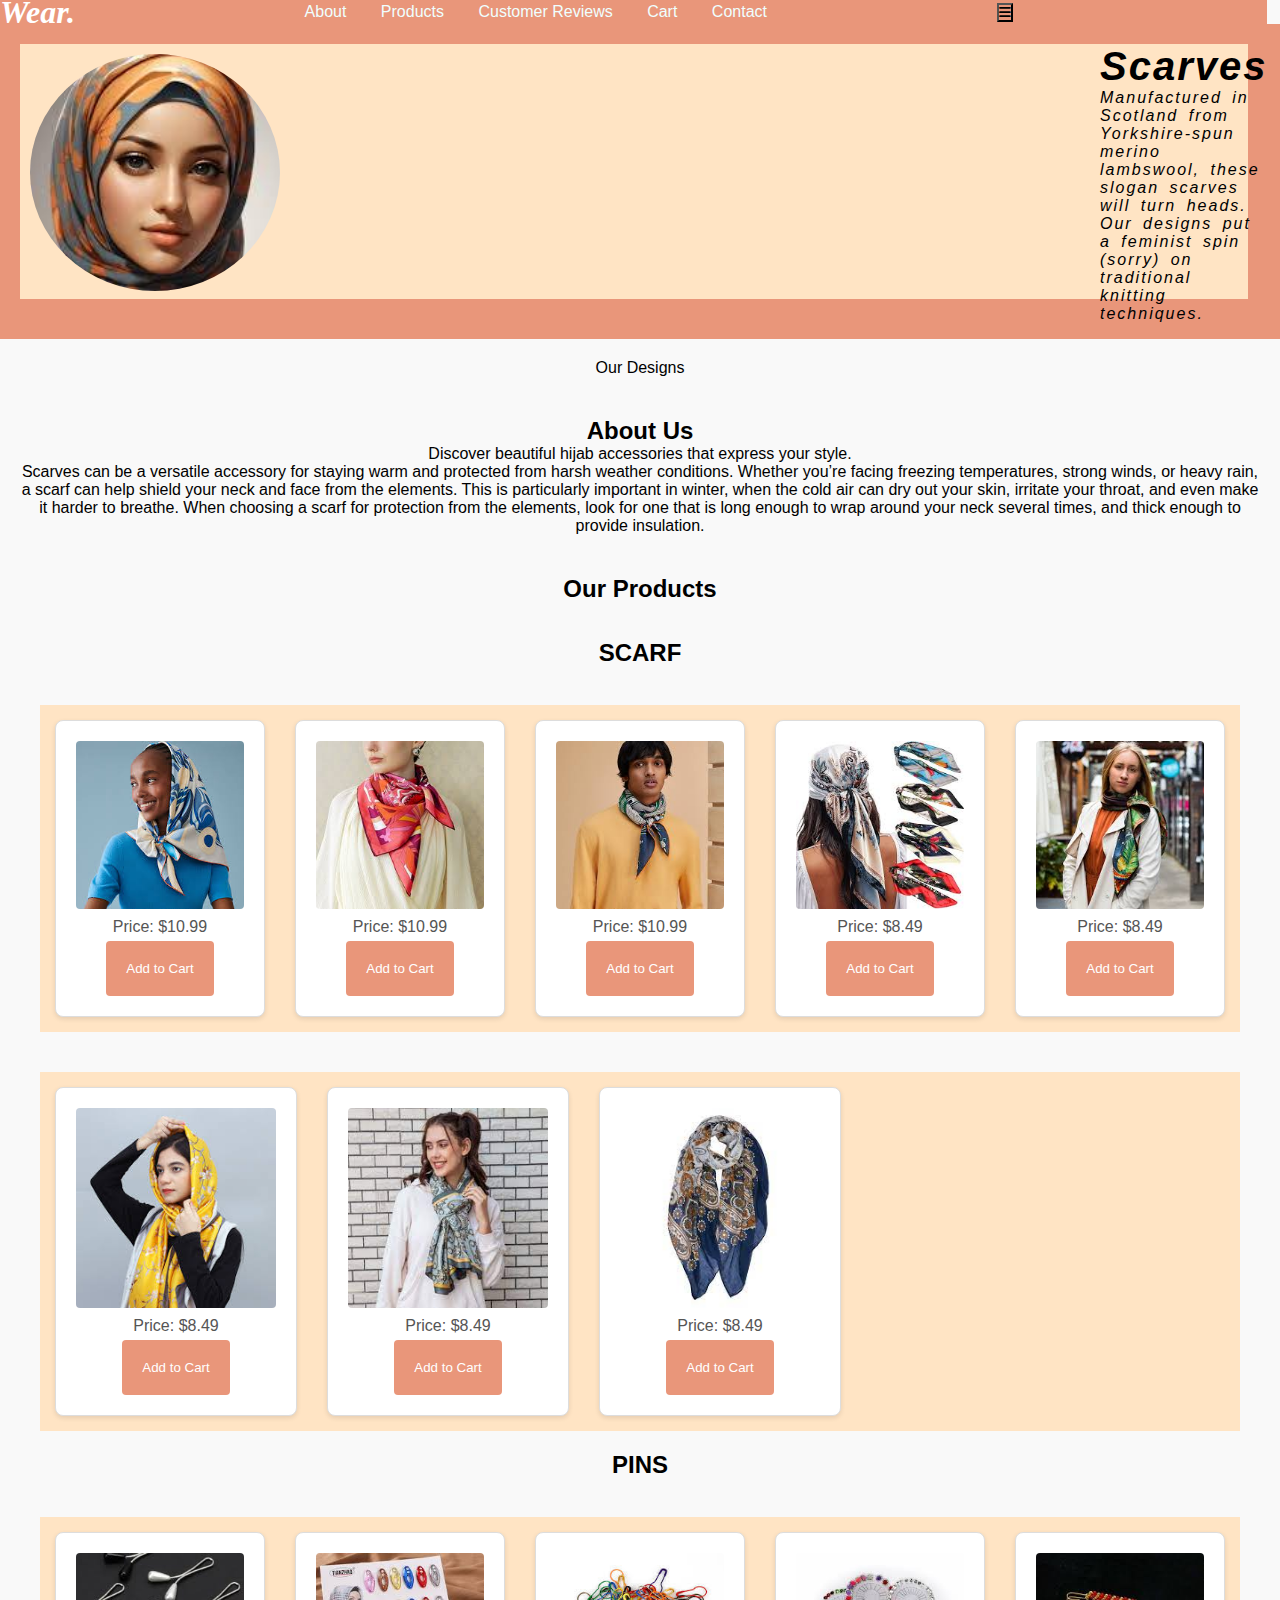
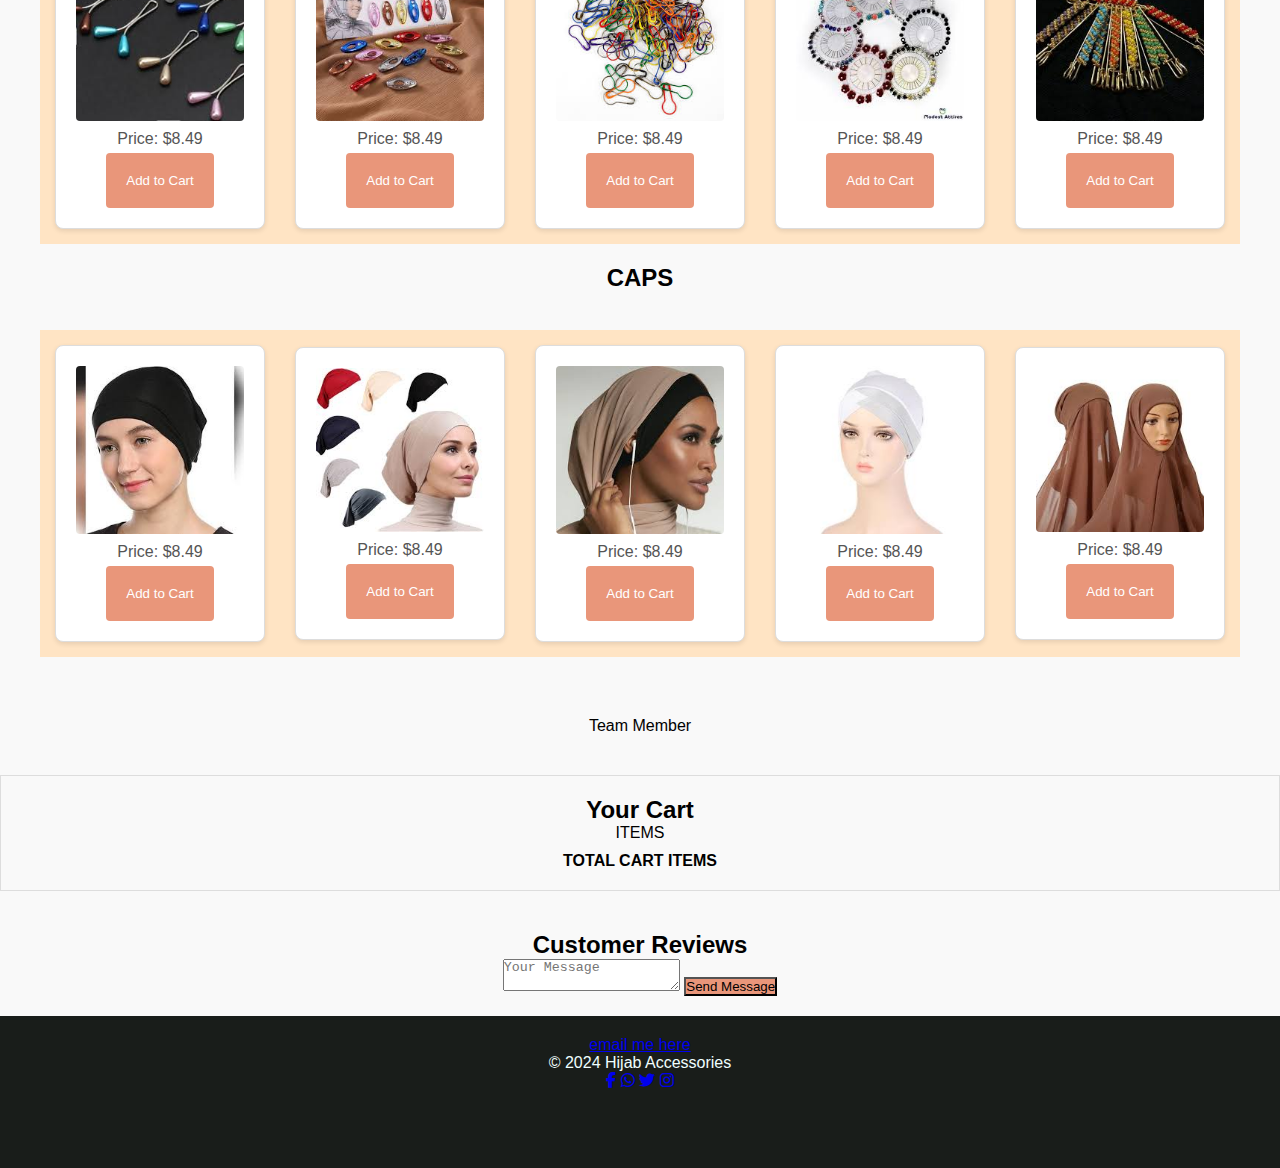
<file: dashboard layout html css using grid sidebar navbar main footer/index.html.html>
<!DOCTYPE html>
<html lang="en">
<head>
    <meta charset="UTF-8">
    <meta name="viewport" content="width=device-width, initial-scale=1.0">
    <title>gridbars</title>
    <link rel="stylesheet" href="https://cdnjs.cloudflare.com/ajax/libs/font-awesome/6.5.2/css/all.min.css">
   
    <link rel="stylesheet" href="sir ameen alam html css.css">
   
</head>
<body>
    <!-- nav logo  and icons--> 
    <nav><div class="logo">Wear.</div>  <div> <ul id="nav-icons">
        <li><a href="#about">About</a></li>
        <li><a href="#products">Products </a></li>
        <li><a href="#login">Customer Reviews</a></li>
        <li><a href="#cart">Cart</a></li>
        <li><a href="#contact">Contact</a></li>
    </ul></div>
    
    <!-- slide bar -->
    <div id="sidenav"> <button onclick="closeNav()" class="closebtn" >&times;</button>
        <ul >
            <li><a href="#about">About</a></li>
            <li><a href="#products">Products </a></li>
            <li><a href="#login">Customer Reviews</a></li>
            <li><a href="#cart">Cart</a></li>
            <li><a href="#contact">Contact</a></li>
        </ul></div><button onclick="openNav()"> <i class="fa-solid fa-bars"></i>
        </button><div id="main"></div></nav>
   <section class="c"><div class="d"> 

   
    
    <!-- num2 div for text -->
   
       <div id="one-frame">
        
        <img src="images/profile1.jfif" alt="" class="e">
<span>
           <h1>Scarves</h1>
           <p> Manufactured in Scotland from Yorkshire-spun merino lambswool, these slogan 
            scarves will turn heads. Our designs put a feminist spin (sorry) on traditional knitting techniques.</p>
        </span>
        </div>
       
    </div> 

</section>
  
<section class="slide-pics">Our Designs</section>





    <main> 
        <!-- Abou section -->
        <section id="about">
            <h2>About Us</h2>
            <p>Discover beautiful hijab accessories that express your style.</p>
            <p>Scarves can be a versatile accessory for staying warm and protected from harsh weather conditions. Whether you’re 
                facing freezing temperatures, strong winds, or heavy rain, a scarf can help shield your neck and face from the 
                elements.

                This is particularly important in winter, when the cold air can dry out your skin, irritate your throat, and even 
                make it harder to breathe. When choosing a scarf for protection from the elements,
                 look for one that is long enough to wrap around your neck several times, and thick enough to provide insulation.</p>
        </section>
         <!-- product section -->
                    <section id="products" >
            
                        <h2>Our Products</h2>
<br> <br>
<h2> <a href="scarf"></a>SCARF</h2>
<br>
<section>

                        <div class="divbg">
                        <!-- 1 -->
                        <div class="card">
                            
                           <img src="images/d1.jfif" alt="" height="200px" width="200px">
                           
                            <p>Price: $10.99</p>
                            <button class="add-to-cart" data-name="Elegant scarf"  data-price="10" >Add to Cart</button>
                        </div>
                        <!-- 2 -->
                        <div class="card">
                            <img src="images/d2.jfif" alt="" height="200px" width="200px">
                            <p>Price: $10.99</p>
                            <button class="add-to-cart" data-name="Elegant scarf 2" data-price="12">Add to Cart</button>
                        </div>
                        <!-- 3 -->
                        <div class="card">
                            <img src="images/d3.jfif" alt="" height="200px" width="200px">
                            <p>Price: $10.99</p>
                            <button class="add-to-cart" data-name="Elegant Pin">Add to Cart</button>
                        </div>
                       
                        <!-- 4 -->
                        <div class="card">
                            <img src="images/d5.jfif" alt="" height="200px" width="200px">
                            <p>Price: $8.49</p>
                            <button class="add-to-cart" data-name="Stylish Clip">Add to Cart</button>
                        </div>
                        <!-- 5 -->
                        <div class="card">
                            <img src="images/d6.jfif" alt="" height="200px" width="200px">
                            <p>Price: $8.49</p>
                            <button class="add-to-cart" data-name="Stylish Clip">Add to Cart</button>
                        </div>
                    </div>
                    </section>
                    <section>
                    <div class="divbg">
                       
               
                <!-- 6-->
                <div class="card">
                    <img src="images/d9.jfif" alt="" height="200px" width="200px">
                    <p>Price: $8.49</p>
                    <button class="add-to-cart" data-name="Stylish Clip">Add to Cart</button>
                </div>
                <!-- 7-->
                <div class="card">
                    <img src="images/d10.jfif" alt="" height="200px" width="200px">
                    <p>Price: $8.49</p>
                    <button class="add-to-cart" data-name="Stylish Clip">Add to Cart</button>
                </div>
                
                <!-- 8 -->
                <div class="card">
                    <img src="images/d12.jfif" alt="" height="200px" width="200px">
                    <p>Price: $8.49</p>
                    <button class="add-to-cart" data-name="Stylish Clip">Add to Cart</button>
                </div>
            </div>
            </section>
            <h2 ><a href="pins"></a>PINS</h2><br>
             <section>
                <div class="divbg">
                  
            <!-- 9 -->
            <div class="card">
                <img src="images/p2.jfif" alt="" height="200px" width="200px">
                <p>Price: $8.49</p>
                <button class="add-to-cart" data-name="Stylish Clip">Add to Cart</button>
            </div>
            
            <!-- 10 -->
             <div  class="card">
            <img src="images/p5.jfif" alt="" height="200px" width="200px">
                <p>Price: $8.49</p>
                <button class="add-to-cart" data-name="Stylish Clip">Add to Cart</button>
            </div>
            <!-- 11 -->
            <div class="card">
                <img src="images/p6.jfif" alt="" height="200px" width="200px">
                <p>Price: $8.49</p>
                <button class="add-to-cart" data-name="Stylish Clip">Add to Cart</button>
            </div>
           
         <!-- 12 -->
         <div class="card">
            <img src="images/p9.jfif" alt="" height="200px" width="200px">
            <p>Price: $8.49</p>
            <button class="add-to-cart" data-name="Stylish Clip">Add to Cart</button>
        </div>
         <!-- 13 -->
         <div class="card">
            <img src="images/p8.jfif" alt="" height="200px" width="200px">
            <p>Price: $8.49</p>
            <button class="add-to-cart" data-name="Stylish Clip">Add to Cart</button>
        </div>
            </div>
            </section>
            <h2 > <a href="caps"></a>CAPS</h2><br>
            <section>
              
            <div class="divbg">
                <!-- 14 -->
                <div class="card">
                    <img src="images/c1.jfif" alt="" height="200px" width="200px">
                    
                    <p>Price: $8.49</p>
                    <button class="add-to-cart" data-name="Stylish Clip">Add to Cart</button>
                </div>
               
           
           
            <!-- 15 -->
            <div class="card">
                <img src="images/c6.jfif" alt="" height="200px" width="200px">
                <p>Price: $8.49</p>
                <button class="add-to-cart" data-name="Stylish Clip">Add to Cart</button>
            </div>
            
           
            <!-- 16 -->
            <div class="card">
                <img src="images/c91.jfif" alt="" height="200px" width="200px">
                <p>Price: $8.49</p>
                <button class="add-to-cart" data-name="Stylish Clip">Add to Cart</button>
            </div>
            <!-- 17 -->
            <div class="card">
                <img src="images/c10.jfif" alt="" height="200px" width="200px">
                <p>Price: $8.49</p>
                <button class="add-to-cart" data-name="Stylish Clip">Add to Cart</button>
            </div>
           
            
            <!-- 18 -->
            <div class="card">
                <img src="images/c12.jfif" alt="" height="200px" width="200px">
                <p>Price: $8.49</p>
                <button class="add-to-cart" data-name="Stylish Clip">Add to Cart</button>
            </div>
            </div>
            </section>
        </section>
        <section>Team Member</section>
           
                <section id="cart">
                    <h2>Your Cart</h2>
                    <div id="cart-items">ITEMS</div>
                    <p id="cart-total">TOTAL CART ITEMS</p>
                </section>
                    <section id="login">
                        <h2>Customer Reviews</h2>
                        <form id="contactForm">
                           
                            <textarea placeholder="Your Message" required></textarea>
                            <button type="submit">Send Message</button>
                        </form>
                    </section>
                    </main>
    <footer id="contact"><a href="khannzadabareerah842@gmail.com" >email me here</a>  <p>&copy; 2024 Hijab Accessories</p>
        <a href="#"><i class="fa-brands fa-facebook-f"></i></a>
        <a href="#"><i class="fa-brands fa-whatsapp"></i></a>
        <a href="#"><i class="fa-brands fa-twitter"></i></a>
        <a href="#"><i class="fa-brands fa-instagram"></i></a></footer>
    <script src="sir ameen alam html css.js"></script>
</body>
</html>
</file>
<file: dashboard layout html css using grid sidebar navbar main footer/sir ameen alam html css.css>
*{
    padding: 0;
    margin: 0;
}
body{
   
    font-family: Arial, sans-serif;
    margin: 0;
    padding: 0;
    background-color: #f9f9f9;
   text-align: center;
}

 nav{
    background-color:darksalmon;
    color: white;
  
    display: flex;
    align-items: center;
   justify-content: space-between;
   
   
    top: 0;
    align-self: top;
  
   overflow: hidden;
    height: 1.5rem;
    width: 99%;
}
.logo{
    font-size:xx-large;
    font-weight:900;
    font-family: Cambria, Cochin, Georgia, Times, 'Times New Roman', serif;
    font-style: oblique;
}


#sidenav{
    height:100%;
    width: 0;
    position: fixed;
    z-index: 1;
    top: 0;
    right: 0;
    background-color: #8a7d7d;
    overflow-x:hidden;
    padding-top: 60px;
    transition: 0.5s;
   
}
#sidenav a{
    padding: 8px 8px 8px 32px;
    text-decoration: none;
    font-size: 25px;
    color: azure;
    display: block;
    transition: 0.3s;
   
   
}
#sidenav a:hover{
    color: aquamarine;

}

#sidenav .closebtn{
    position: absolute;
    top: 0;
    right: 2px;
    font-size:36px;
  
   
}


#main{ transition: margin-left .5s  ;
    padding: 20px;
}







nav ul {
    list-style-type: none;
    padding: 0;
}

nav ul li {
    display: inline;
    margin: 0 15px;
}
button{
    background-color: darksalmon;
}

section {
    padding: 20px;
}

.product {
    border: 1px solid #ddd;
    padding: 20px;
   padding-left: 20px;
   padding-right: 20px;
    margin: 15px;
    text-align: center;
    transition: transform 0.2s;
}

.product:hover {
    transform: scale(1.05);
}

footer {
    text-align: center;
    padding: 20px;
    padding-left: 20px;
    padding-right: 20px;
    background-color:darksalmon;
    color: white;
}

.card {
    background-color: white;
    border: 1px solid #ddd;
    border-radius: 8px;
    box-shadow: 0 2px 5px rgba(0, 0, 0, 0.1);
    padding: 20px;
    margin: 15px;
    text-align: center;
    transition: transform 0.2s, box-shadow 0.2s;
}

.card img {
    max-width: 100%;
    height: auto;
    border-radius: 4px;
}

.card h3 {
    font-size: 1.5em;
    margin: 10px 0;
}

.card p {
    margin: 5px 0;
    color: #555;
}

.card:hover {
    transform: translateY(-5px);
    box-shadow: 0 4px 15px rgba(0, 0, 0, 0.2);
}

.add-to-cart {
    background-color: darksalmon;
    color: white;
    border: none;
    border-radius: 4px;
    padding: 20px;
    padding-left: 20px;
    padding-right: 20px;
    cursor: pointer;
    transition: background-color 0.3s;
}

.add-to-cart:hover {
    background-color: darksalmon;
    
}

#cart {
    padding: 20px;
   padding-left: 20px;
   padding-right: 20px;
    background-color: #f9f9f9;
    border: 1px solid #ddd;
    margin: 20px 0;
}

#cart-items div {
    margin: 5px 0;
}

#cart-total {
    font-weight: bold;
    margin-top: 10px;
}
.product{
    align-items: flex-end;
}
.divbg{
    display: flex;
    align-items: center;
    background-color: bisque;
}


nav ul li a{
    color: azure;
    text-decoration: none;
   
    font: bold;
}
#one-frame{
    display: flex;
   
    gap:-70px;
}

.c{
    display: flex;
    height: 275px;
    
      background:darksalmon; 
       
       
    
}
span{
    text-align: left;
    font-style: italic;
    font-weight: 400;
    letter-spacing: 2px;
    word-spacing: 4px;
  
}
span h1{
    font-size:40px;
  }
.d{
   height: 255px;  
   width: 99%;
    background:bisque; 
      
     
}

.e{
    height: 237px; width:250px; 
     border-radius: 50%;  
      padding: 10px; 
      margin-right:810px  ;
    
}


footer{
    grid-area:footer;
   bottom: 0;
  
   height: 7rem;
grid-area: footer;
background-color: rgb(25, 29, 26);
    color: azure;
    width: calc(100%-200px);
}
/* @media screen and(max-height:450px) {
    .sidenav{padding-top: 15px;}
    .sidenav a{
        font-size: 18px;
    }
} */
@media screen and(min-height:450px) {
    .sidenav{padding-top: 15px;}
    .sidenav a{
        font-size: 18px;
    }
}
</file>
